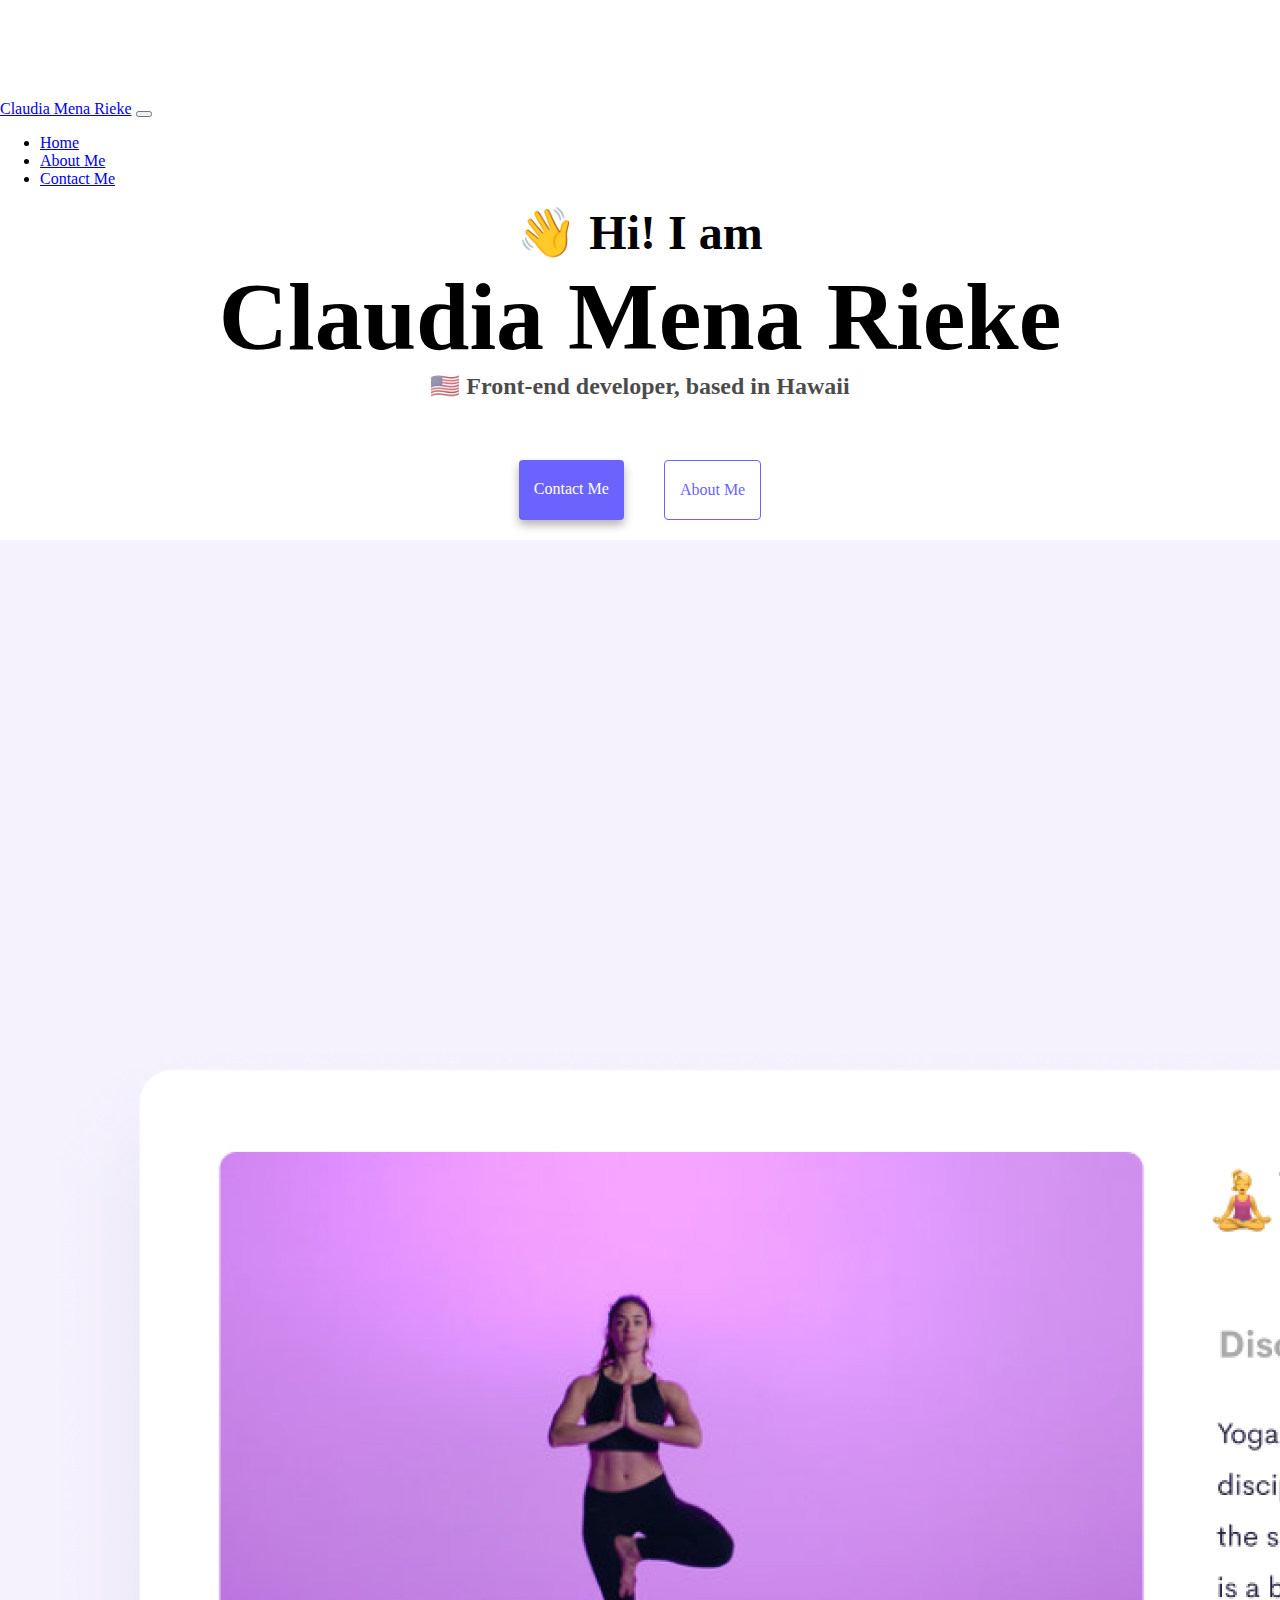
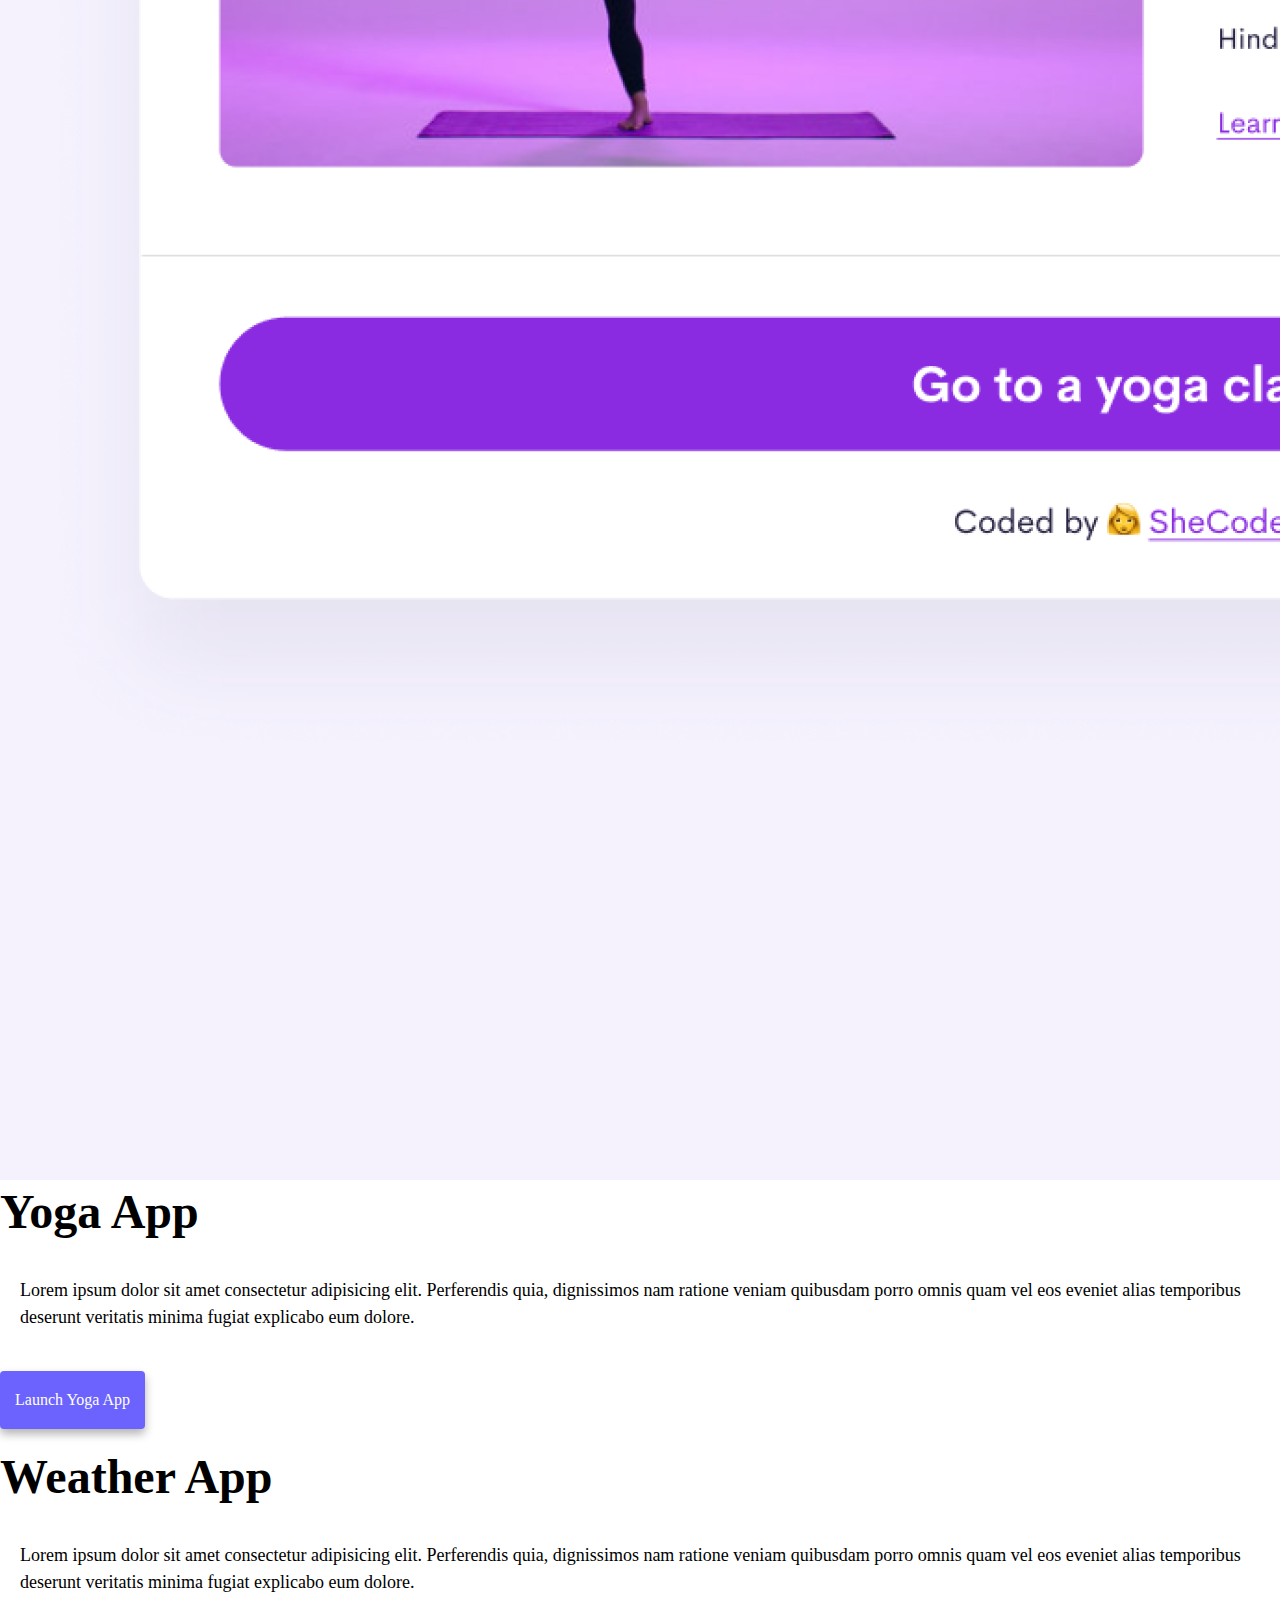
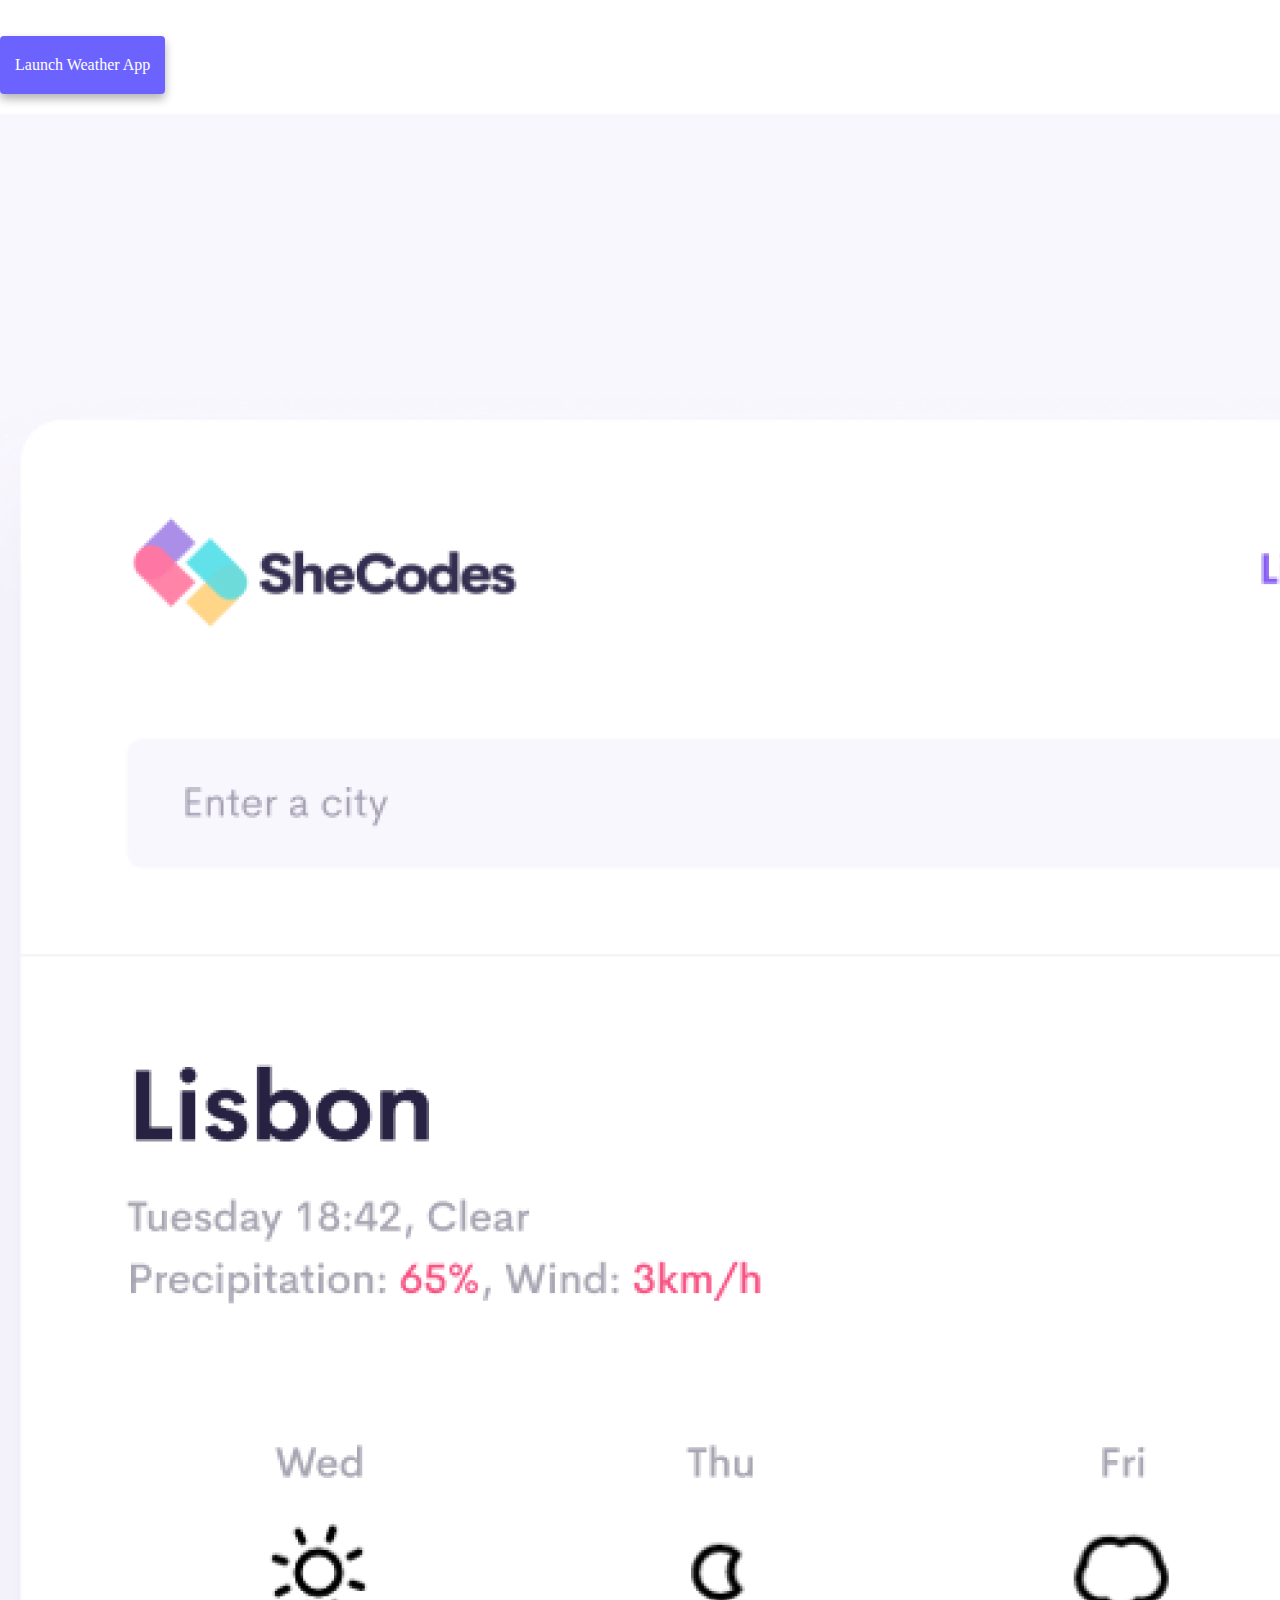
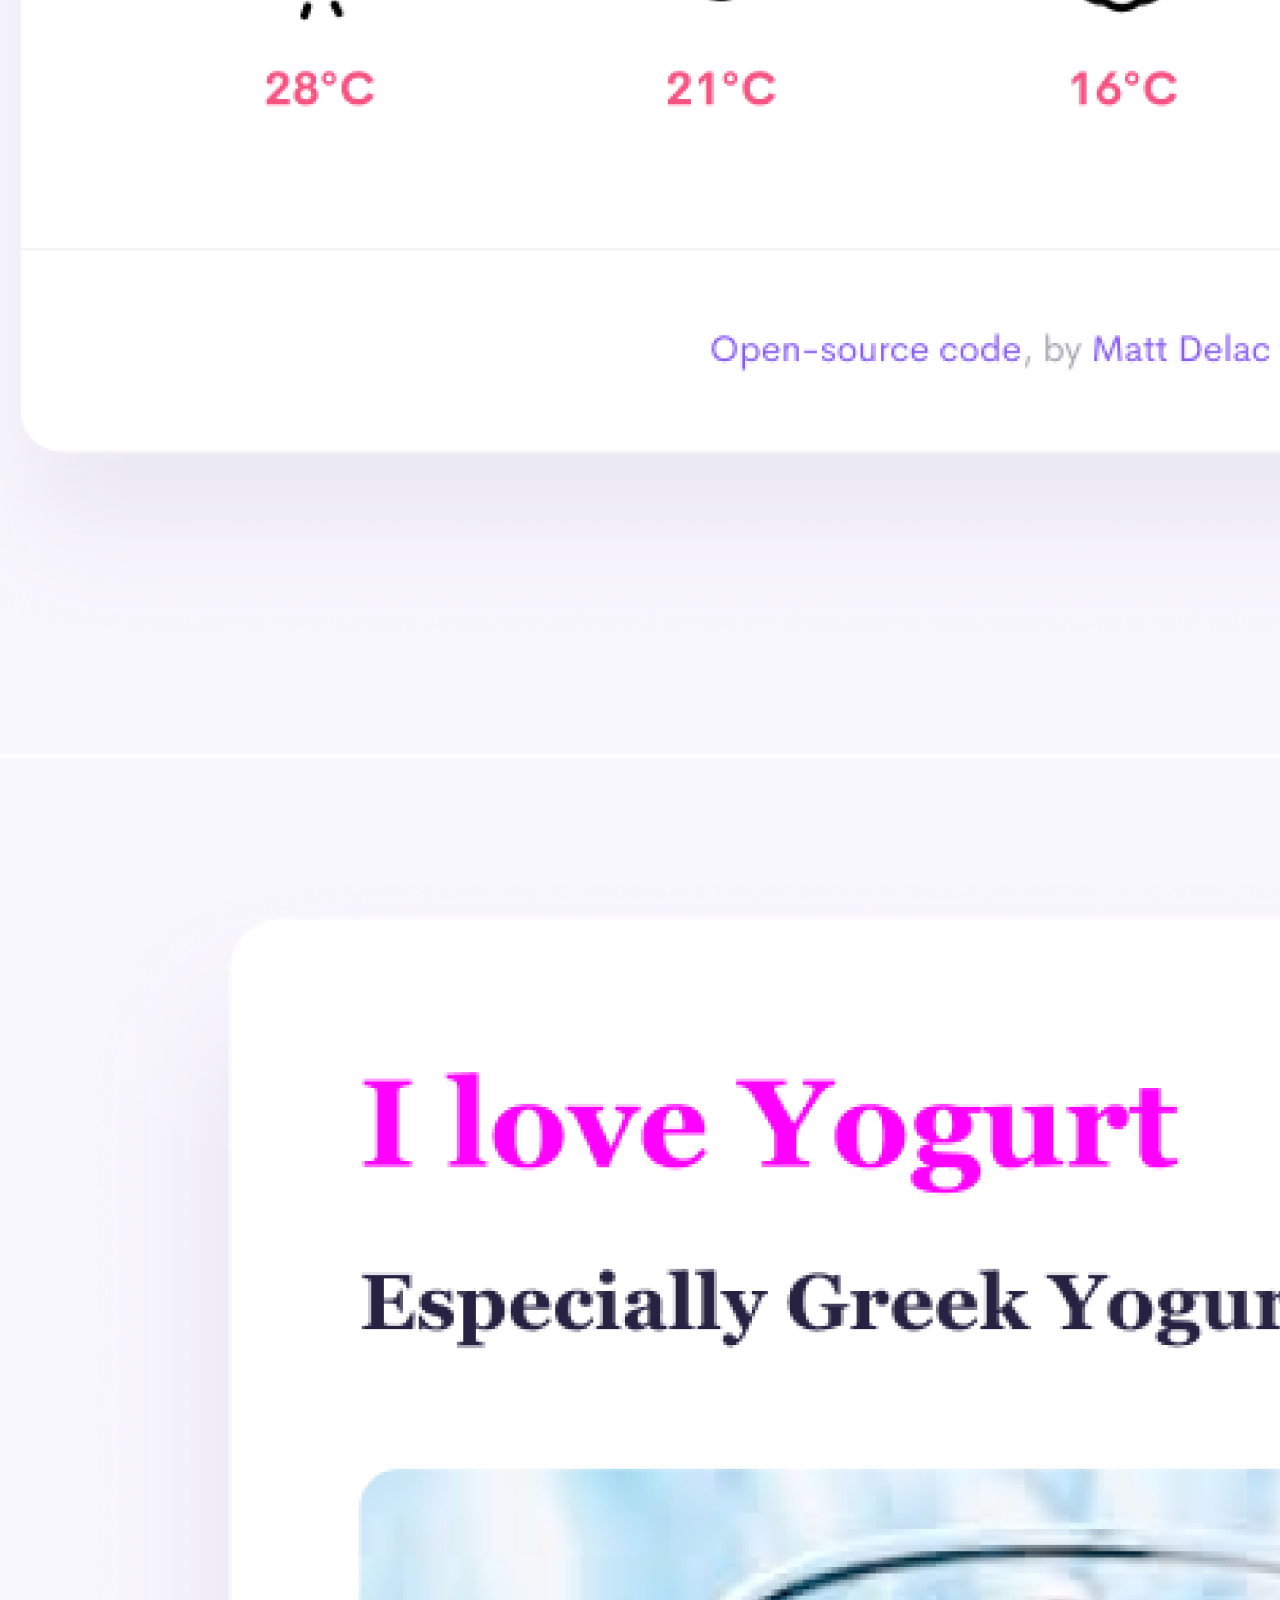
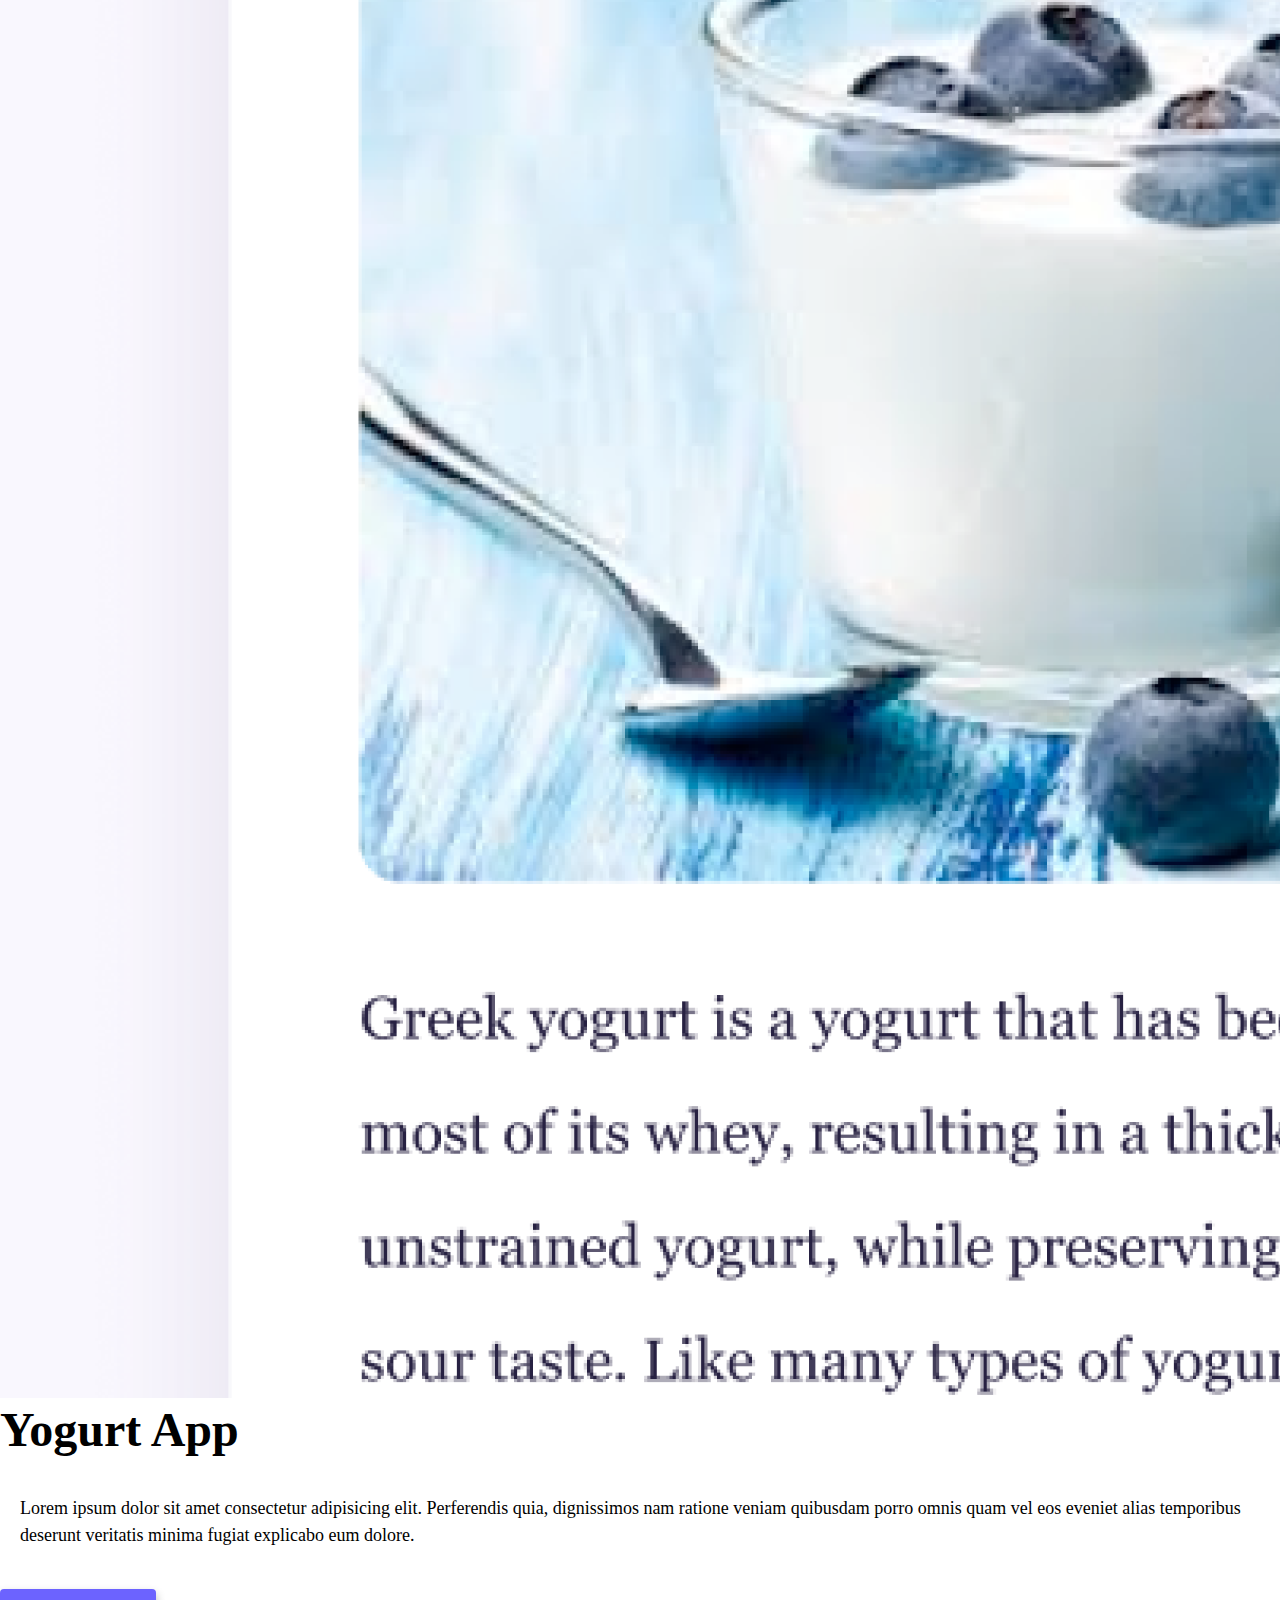
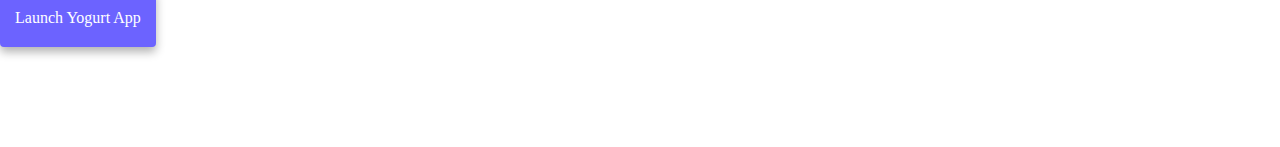
<file: index.html>
<!DOCTYPE html>
<html lang="en">
  <head>
    <meta charset="UTF-8" />
    <meta http-equiv="X-UA-Compatible" content="IE=edge" />
    <meta name="viewport" content="width=device-width, initial-scale=1.0" />
    <title>Claudia Mena Rieke - Front-end developer</title>
    <meta
      name="description"
      content="Blending a love for the ocean with a passion for code, I craft stunning websites while advocating for reducing plastic waste and caring for the land around us. I infuse the spirit of aloha into every digital experience, creating seamless user interfaces that reflect both their coastal inspiration and technical prowess. Join me in celebrating this journey of creativity, sustainability, and innovation."
    />
    <link
      href="https://cdn.jsdelivr.net/npm/bootstrap@5.3.0/dist/css/bootstrap.min.css"
      rel="stylesheet"
      integrity="sha384-9ndCyUaIbzAi2FUVXJi0CjmCapSmO7SnpJef0486qhLnuZ2cdeRhO02iuK6FUUVM"
      crossorigin="anonymous"
    />
    <script
      src="https://cdn.jsdelivr.net/npm/bootstrap@5.3.0/dist/js/bootstrap.bundle.min.js"
      integrity="sha384-geWF76RCwLtnZ8qwWowPQNguL3RmwHVBC9FhGdlKrxdiJJigb/j/68SIy3Te4Bkz"
      crossorigin="anonymous"
    ></script>
    <link rel="stylesheet" href="style.css" />
  </head>
  <body>
    <nav class="navbar navbar-expand-lg bg-body-tertiary fixed-top">
      <div class="container-fluid">
        <a class="navbar-brand" href="index.html">Claudia Mena Rieke</a>
        <button
          class="navbar-toggler"
          type="button"
          data-bs-toggle="collapse"
          data-bs-target="#navbarSupportedContent"
          aria-controls="navbarSupportedContent"
          aria-expanded="false"
          aria-label="Toggle navigation"
        >
          <span class="navbar-toggler-icon"></span>
        </button>
        <div class="collapse navbar-collapse" id="navbarSupportedContent">
          <ul class="navbar-nav me-auto mb-2 mb-lg-0">
            <li class="nav-item">
              <a class="nav-link active" aria-current="page" href="index.html">
                Home
              </a>
            </li>
            <li class="nav-item">
              <a class="nav-link" href="about.html">About Me</a>
            </li>
            <li class="nav-item">
              <a class="nav-link" href="about.html#contact">Contact Me</a>
            </li>
          </ul>
        </div>
      </div>
    </nav>
    <h2 class="center">👋 Hi! I am</h2>
    <h1 class="center">Claudia Mena Rieke</h1>
    <h3 class="center">🇺🇸 Front-end developer, based in Hawaii</h3>
    <div class="navigation-links mb-5">
      <a href="about.html#contact" class="primary-link" title="Let's connect"
        >Contact me</a
      >
      <a href="about.html" class="about-link" title="Learn more about Claudia"
        >About me</a
      >
    </div>
    <div class="container">
      <div class="row">
        <div class="col-md-6">
          <img
            src="images/yoga.png"
            alt="snapshot of yoga app"
            class="img-fluid rounded project-snapshot"
          />
        </div>
        <div class="col-md-6 p-0">
          <h2>Yoga App</h2>
          <p class="ps-0 mb-4">
            Lorem ipsum dolor sit amet consectetur adipisicing elit. Perferendis
            quia, dignissimos nam ratione veniam quibusdam porro omnis quam vel
            eos eveniet alias temporibus deserunt veritatis minima fugiat
            explicabo eum dolore.
          </p>
          <div class="app-links mt-3 p3 d-grid gap-2 d-md-block">
            <a href="#" class="primary-link" title="Check out the Yoga App"
              >Launch Yoga App</a
            >
          </div>
        </div>
      </div>
    </div>
    <div class="container">
      <div class="row mt-5">
        <div class="col-md-6 justify-content-start">
          <h2>Weather App</h2>
          <p class="ps-0 mb-4">
            Lorem ipsum dolor sit amet consectetur adipisicing elit. Perferendis
            quia, dignissimos nam ratione veniam quibusdam porro omnis quam vel
            eos eveniet alias temporibus deserunt veritatis minima fugiat
            explicabo eum dolore.
          </p>
          <div class="app-links mt-3 p3 d-grid gap-2 d-md-block">
            <a href="#" class="primary-link" title="Check out the Weather App"
              >Launch Weather App</a
            >
          </div>
        </div>

        <div class="col-md-6">
          <img
            src="images/weather.png"
            alt="snapshot of weather app"
            class="img-fluid rounded project-snapshot"
          />
        </div>
      </div>
    </div>
    <div class="container">
      <div class="row mt-5">
        <div class="col-md-6">
          <img
            src="images/yogurt.png"
            alt="snapshot of yogurt app"
            class="img-fluid rounded project-snapshot"
          />
        </div>
        <div class="col-md-6 p-0 mb-5">
          <h2 class="mb-3">Yogurt App</h2>
          <p class="ps-0 mb-4">
            Lorem ipsum dolor sit amet consectetur adipisicing elit. Perferendis
            quia, dignissimos nam ratione veniam quibusdam porro omnis quam vel
            eos eveniet alias temporibus deserunt veritatis minima fugiat
            explicabo eum dolore.
          </p>
          <div class="app-links mt-3 p3 d-grid gap-2 d-md-block">
            <a href="#" class="primary-link" title="Check out the Yogurt App"
              >Launch Yogurt App</a
            >
          </div>
        </div>
      </div>
    </div>
  </body>
</html>
</file>
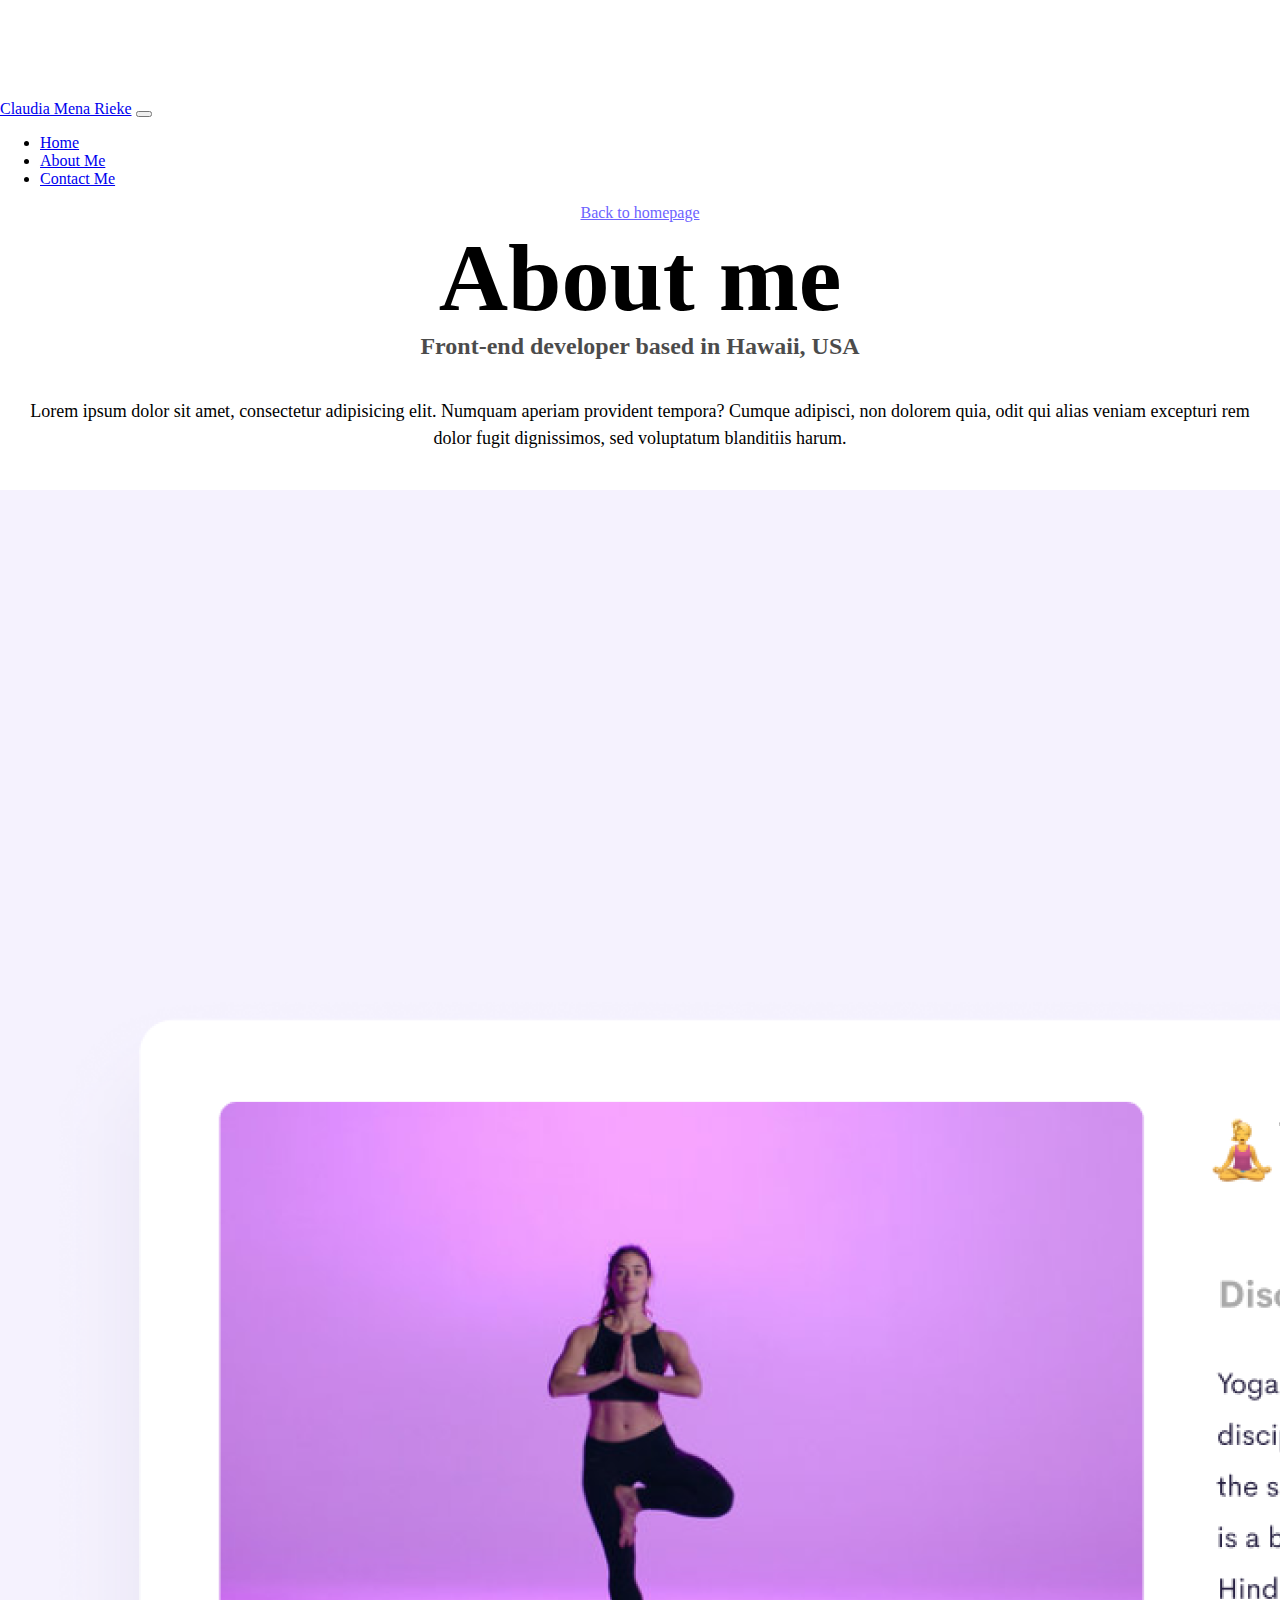
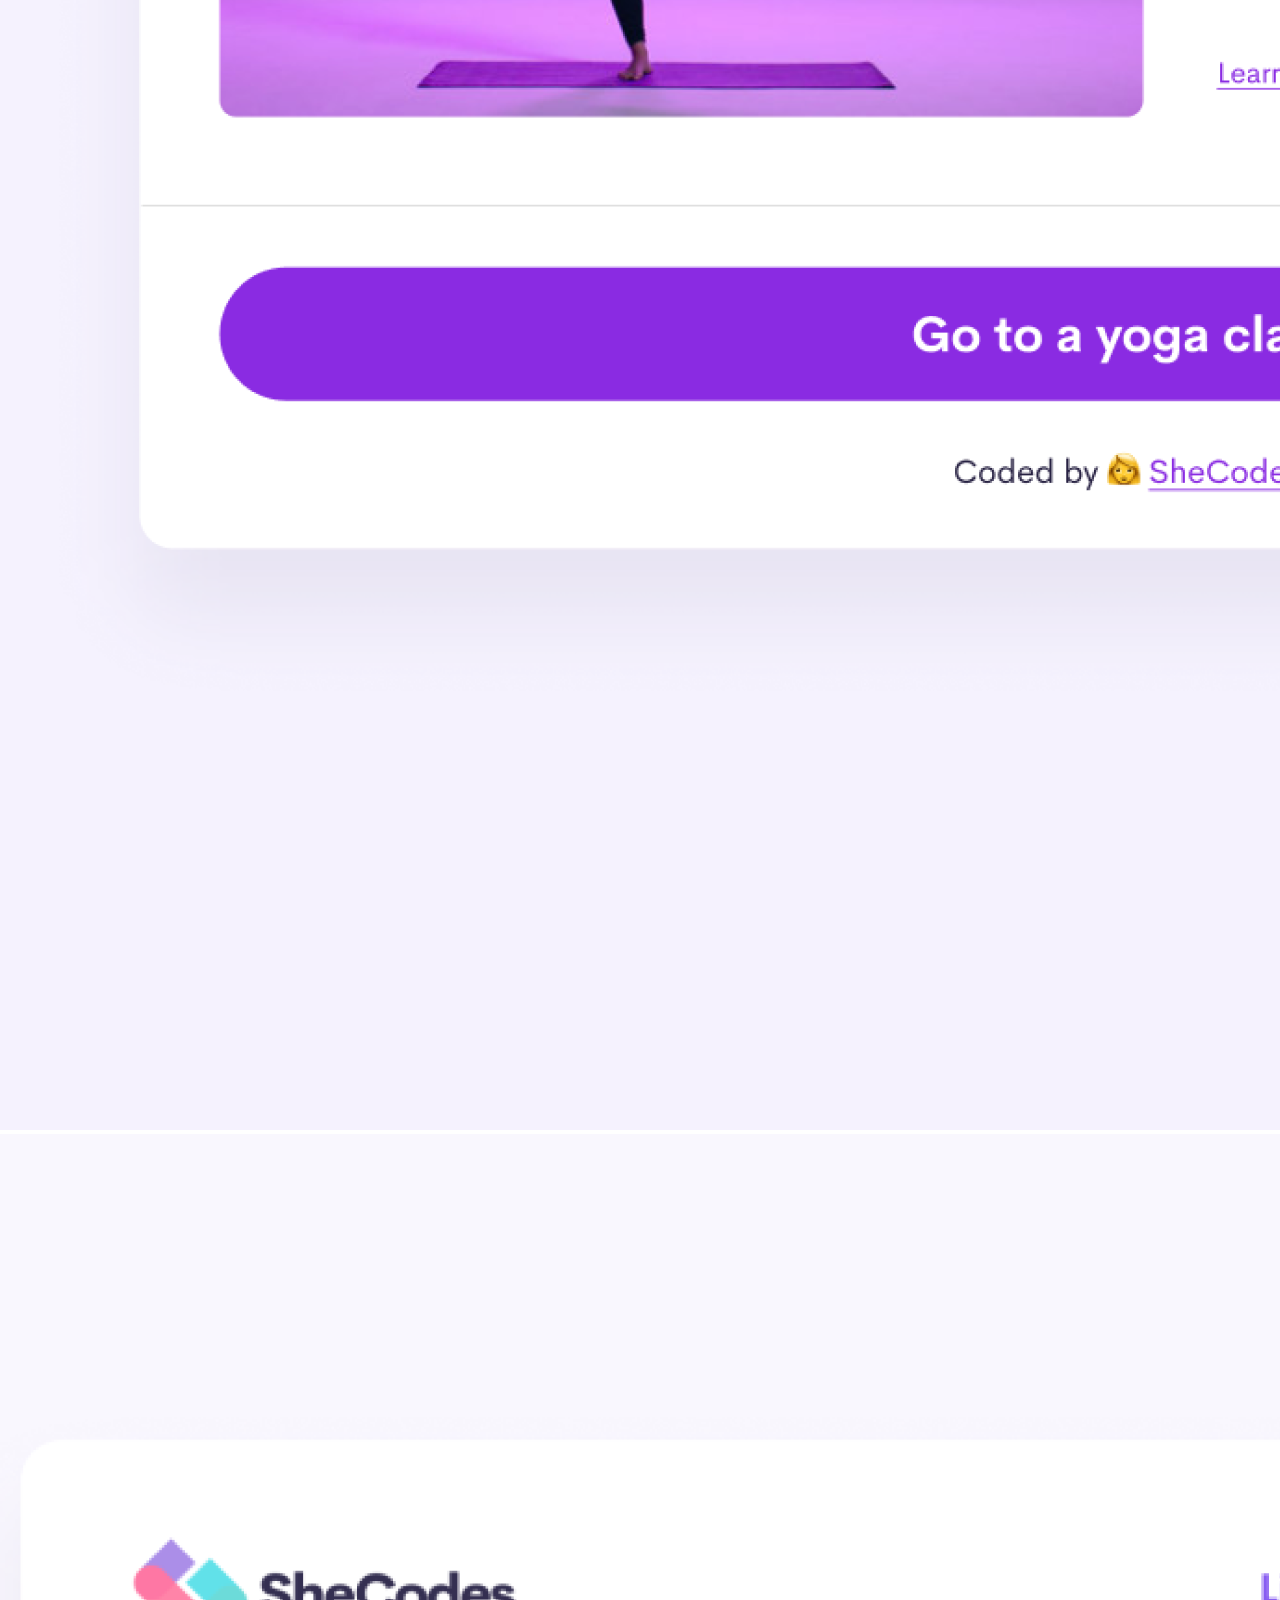
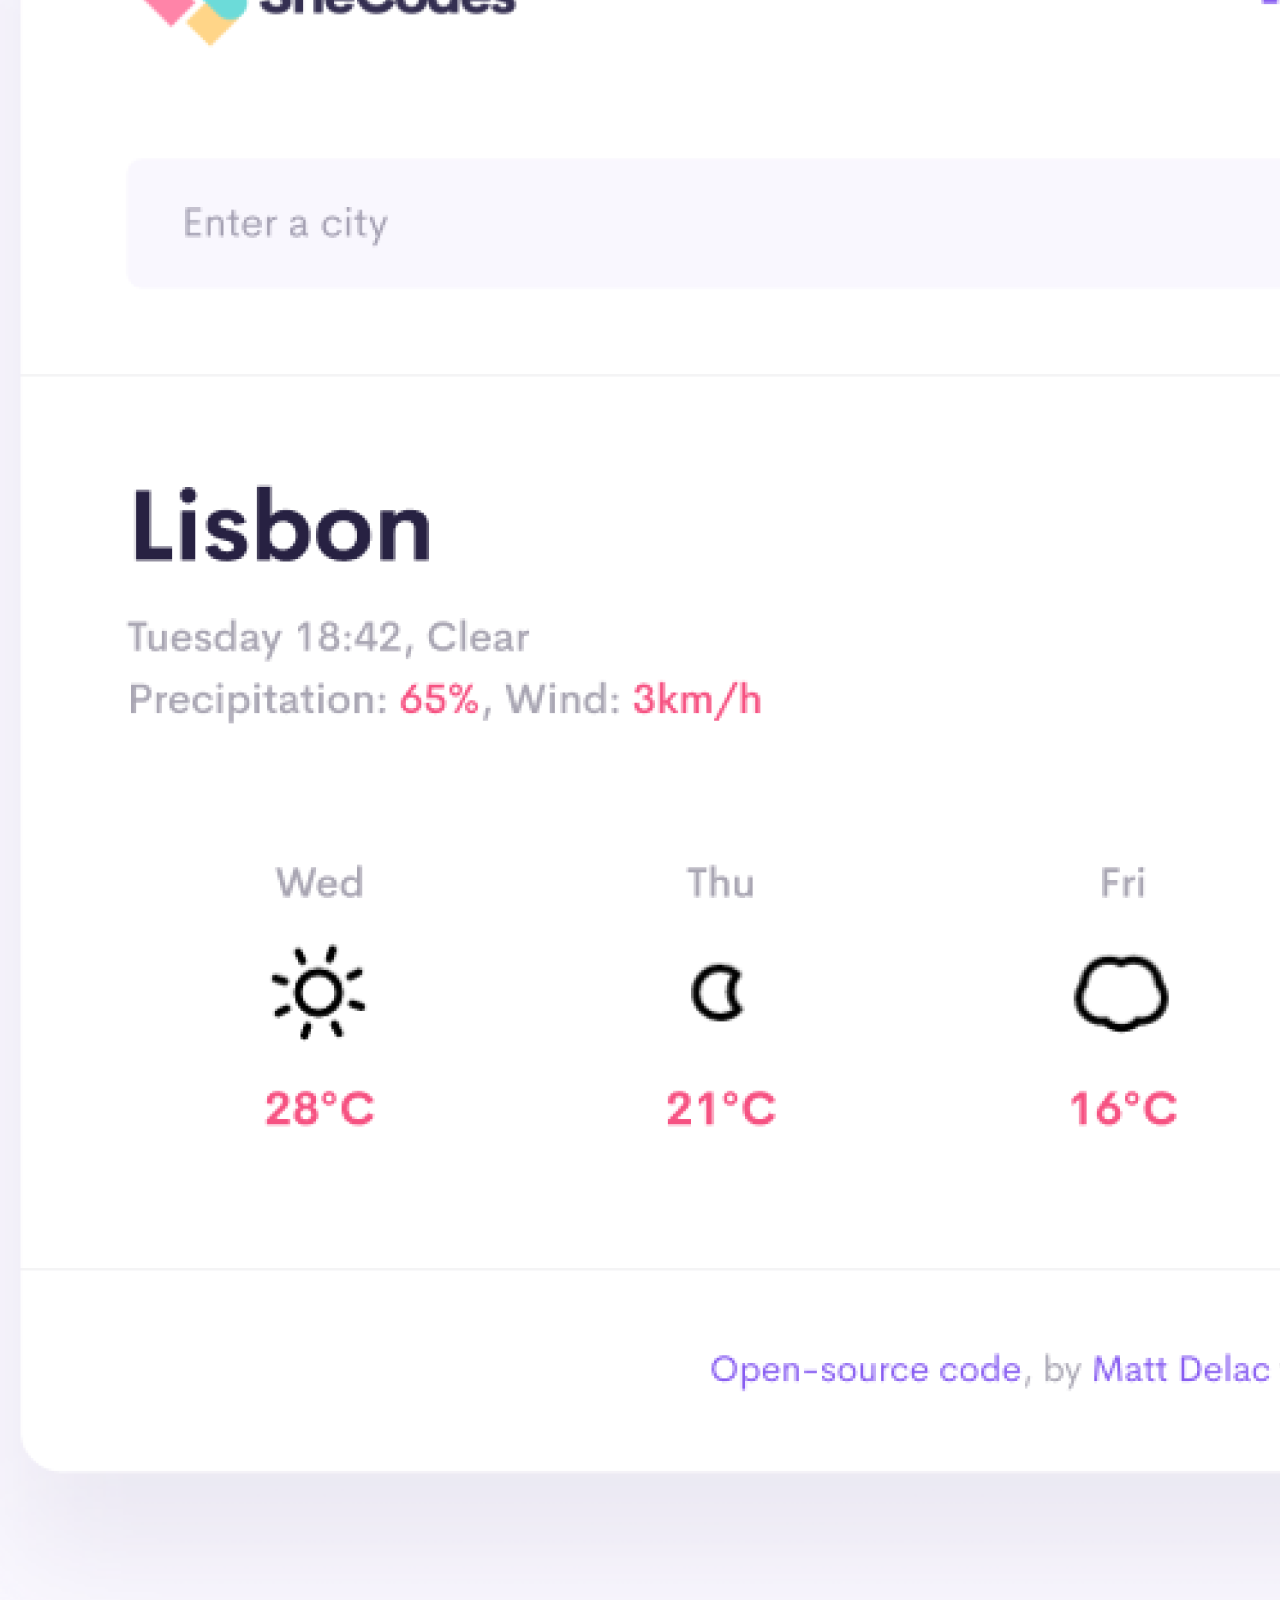
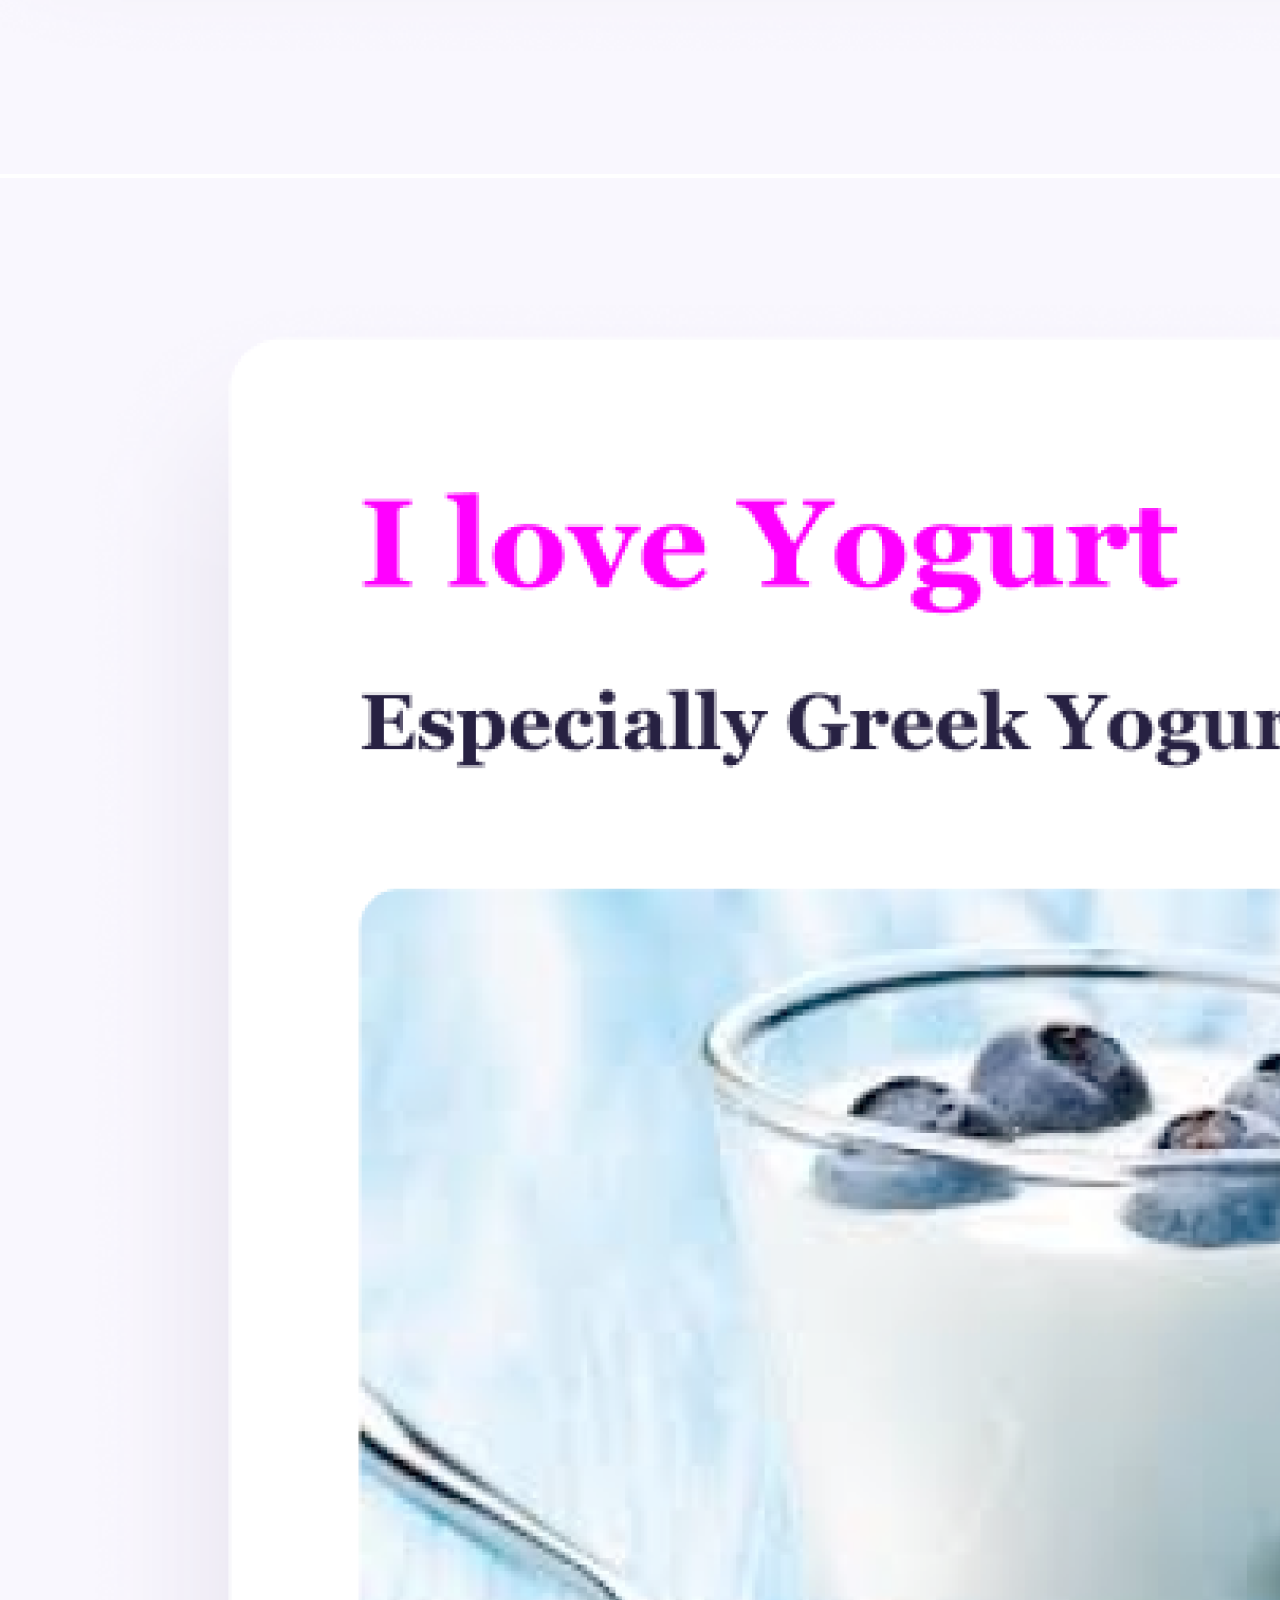
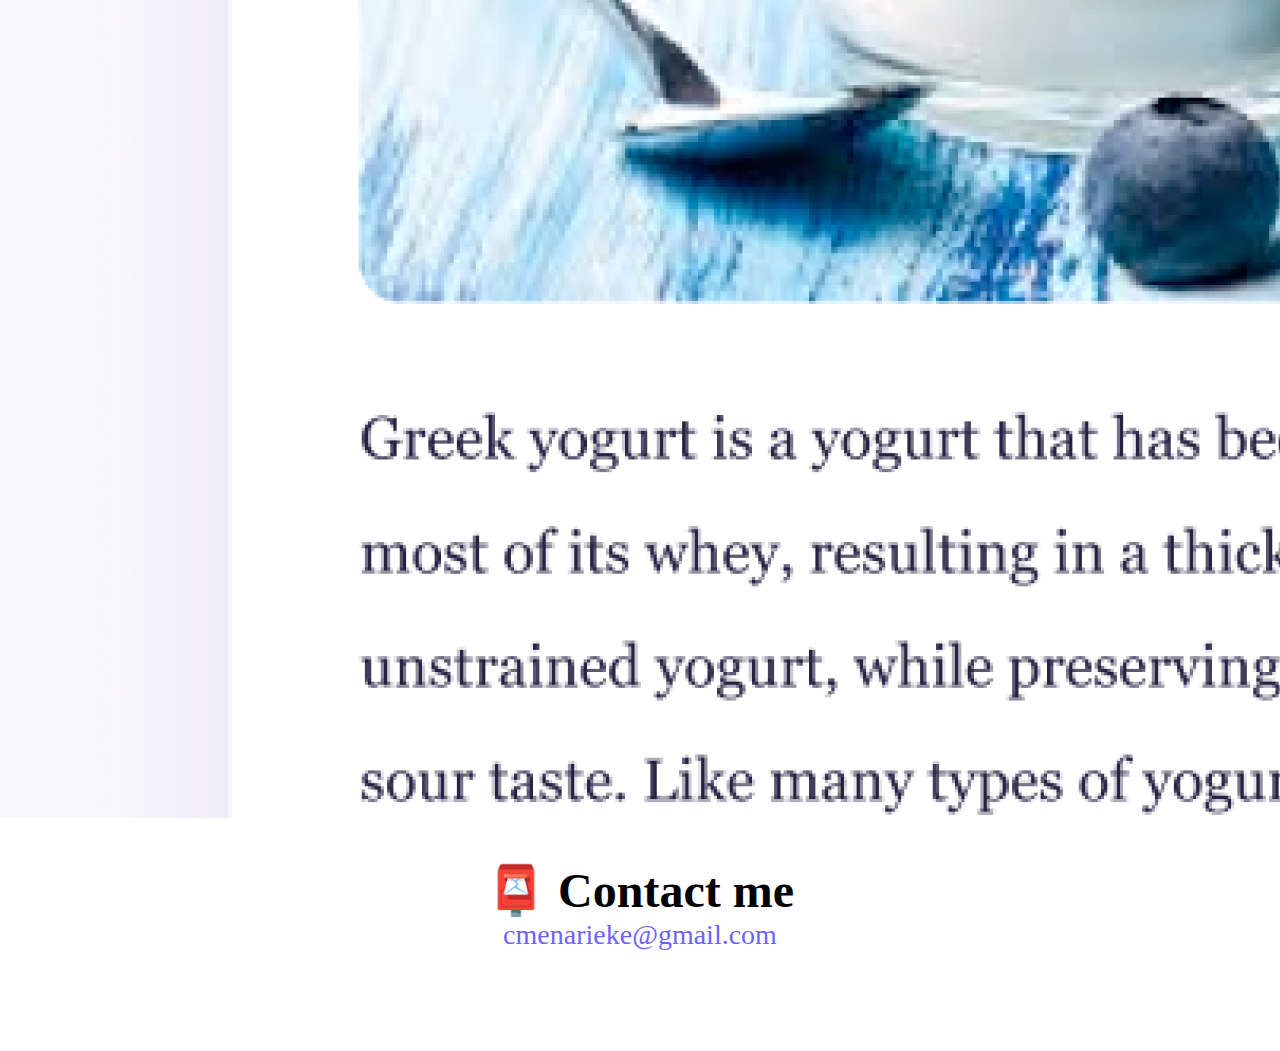
<file: about.html>
<!DOCTYPE html>
<html lang="en">
  <head>
    <meta charset="UTF-8" />
    <meta http-equiv="X-UA-Compatible" content="IE=edge" />
    <meta name="viewport" content="width=device-width, initial-scale=1.0" />
    <link
      href="https://cdn.jsdelivr.net/npm/bootstrap@5.3.0/dist/css/bootstrap.min.css"
      rel="stylesheet"
      integrity="sha384-9ndCyUaIbzAi2FUVXJi0CjmCapSmO7SnpJef0486qhLnuZ2cdeRhO02iuK6FUUVM"
      crossorigin="anonymous"
    />
    <script
      src="https://cdn.jsdelivr.net/npm/bootstrap@5.3.0/dist/js/bootstrap.bundle.min.js"
      integrity="sha384-geWF76RCwLtnZ8qwWowPQNguL3RmwHVBC9FhGdlKrxdiJJigb/j/68SIy3Te4Bkz"
      crossorigin="anonymous"
    ></script>
    <link rel="stylesheet" href="style.css" />
    <title>About Claudia Mena Rieke - Front end developer</title>
    <meta
      name="description"
      content="Blending a love for the ocean with a passion for code, I craft stunning websites while advocating for reducing plastic waste and caring for the land around us. I infuse the spirit of aloha into every digital experience, creating seamless user interfaces that reflect both their coastal inspiration and technical prowess. Join me in celebrating this journey of creativity, sustainability, and innovation."
    />
  </head>
  <body>
    <nav class="navbar navbar-expand-lg bg-body-tertiary fixed-top">
      <div class="container-fluid">
        <a class="navbar-brand" href="index.html">Claudia Mena Rieke</a>
        <button
          class="navbar-toggler"
          type="button"
          data-bs-toggle="collapse"
          data-bs-target="#navbarSupportedContent"
          aria-controls="navbarSupportedContent"
          aria-expanded="false"
          aria-label="Toggle navigation"
        >
          <span class="navbar-toggler-icon"></span>
        </button>
        <div class="collapse navbar-collapse" id="navbarSupportedContent">
          <ul class="navbar-nav me-auto mb-2 mb-lg-0">
            <li class="nav-item">
              <a class="nav-link" aria-current="page" href="index.html">Home</a>
            </li>
            <li class="nav-item">
              <a class="nav-link active" href="about.html">About Me</a>
            </li>

            <li class="nav-item">
              <a class="nav-link" href="about.html#contact">Contact Me</a>
            </li>
          </ul>
        </div>
      </div>
    </nav>
    <a href="index.html" class="homepage-link">Back to homepage</a>
    <h1 class="center">About me</h1>
    <h3 class="center">Front-end developer based in Hawaii, USA</h3>
    <div class="center">
      <p>
        Lorem ipsum dolor sit amet, consectetur adipisicing elit. Numquam
        aperiam provident tempora? Cumque adipisci, non dolorem quia, odit qui
        alias veniam excepturi rem dolor fugit dignissimos, sed voluptatum
        blanditiis harum.
      </p>
    </div>
    <div class="container">
      <div class="row">
        <div class="col-sm-4 p-2">
          <img
            src="images/yoga.png"
            alt="snapshot of yoga app"
            class="img-fluid img-thumbnail float-start p-3 shadow rounded"
          />
        </div>
        <div class="col-sm-4 p-2">
          <img
            src="images/weather.png"
            alt="snapshot of weather app"
            class="img-fluid img-thumbnail float-start p-3 shadow rounded"
          />
        </div>
        <div class="col-sm-4 p-2">
          <img
            src="images/yogurt.png"
            alt="snapshot of yogurt app"
            class="img-fluid img-thumbnail d-block p-3 shadow rounded"
          />
        </div>
      </div>
    </div>

    <div id="contact">
      <h2 class="center">📮 Contact me</h2>
      <a href="mailto:cmenarieke@gmail.com" class="email-link">
        cmenarieke@gmail.com
      </a>
    </div>
  </body>
</html>
</file>
<file: style.css>
:root {
  --primary-color: #6c63ff;
  --secondary-color: #f5f2fe;
  --box-shadow: 0 5px 10px rgba(0, 0, 0, 0.3);
}

body {
  margin: 100px 0;
}

h1,
h2,
h3 {
  margin: 0;
}

h1 {
  font-size: 96px;
}

h2 {
  font-size: 48px;
}

h3 {
  font-size: 24px;
  opacity: 0.7;
}

p {
  padding: 20px;
  border-radius: 4px;
  font-size: 18px;
  line-height: 1.5;
}

.navigation-links {
  display: flex;
  margin-top: 40px;
  justify-content: center;
}

.navigation-links a {
  margin: 20px;
  border-radius: 4px;
  padding: 20px 15px;
  text-decoration: none;
  text-transform: capitalize;
}

.app-links {
  display: flex;
  margin: 20px 0px;
}

.primary-link {
  border-radius: 4px;
  padding: 20px 15px;
  text-decoration: none;
  text-transform: capitalize;
  background: var(--primary-color);
  box-shadow: var(--box-shadow);
  color: white;
}

.primary-link:hover {
  color: #0a58ca;
}

.about-link {
  color: var(--primary-color);
  border: 1px solid var(--primary-color);
}

.homepage-link {
  color: var(--primary-color);
  text-align: center;
  display: block;
}

.about-paragraphs {
  display: flex;
  margin: 30px 0;
}

.about-paragraphs p {
  background: var(--secondary-color);
  margin: 10px;
}

.email-link {
  display: flex;
  justify-content: center;
  color: var(--primary-color);
  font-size: 28px;
  text-decoration: none;
}

.email-link:hover {
  text-decoration: underline;
}

#contact {
  margin: 40px 5px;
}
.center {
  text-align: center;
}

@media (max-width: 576px) {
  h1 {
    font-size: 48px;
  }
  h2 {
    font-size: 32px;
    text-align: center;
  }

  p {
    text-align: center;
  }

  .project-snapshot {
    display: none;
  }

  .app-links {
    display: block;
    text-align: center;
    margin: 0 20px;
  }

  #contact {
    margin: 80px 5px;
  }
}
</file>
